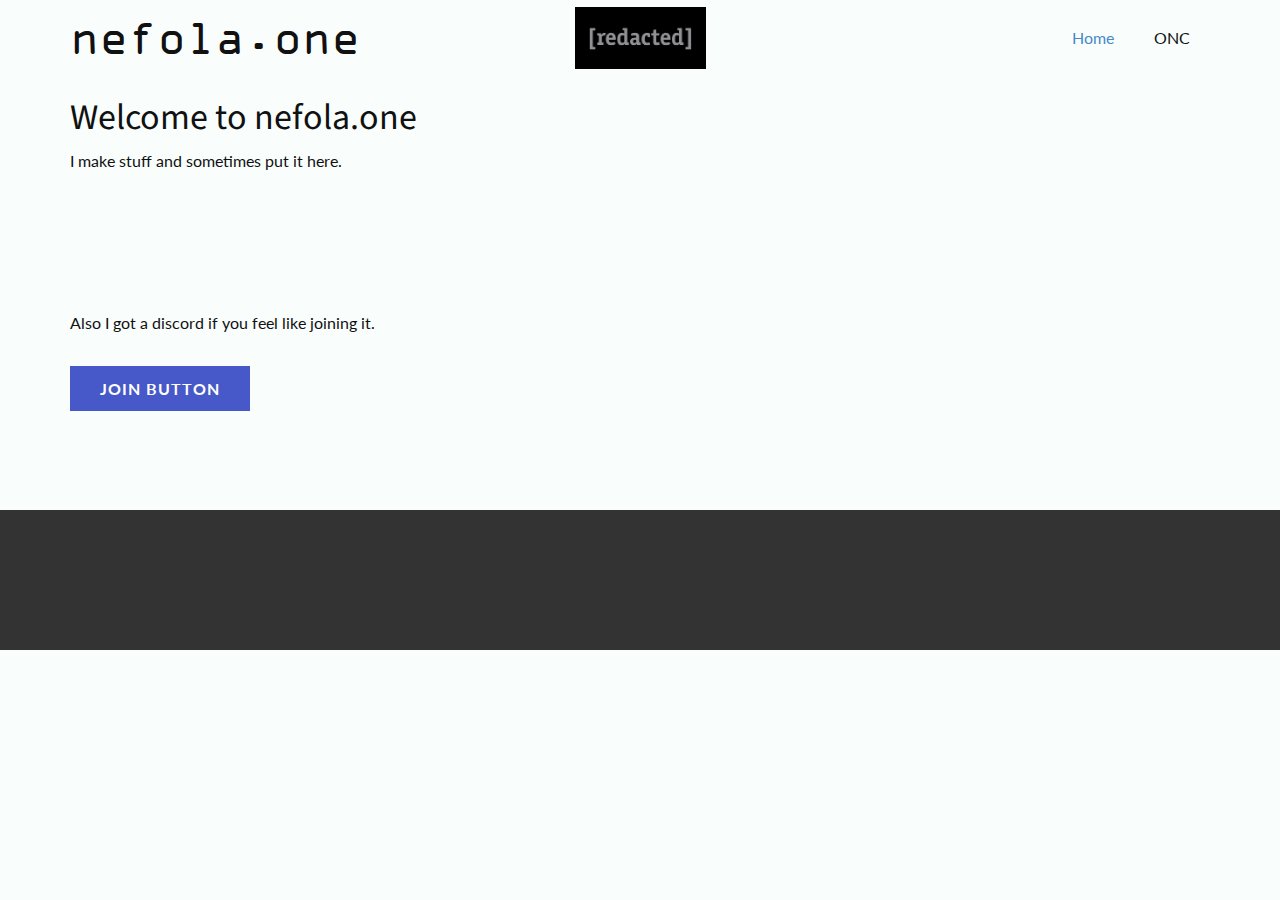
<file: index.html>
<!DOCTYPE html>
<html style="font-size: 16px;">
  <head>
    <meta name="viewport" content="width=device-width, initial-scale=1.0">
    <meta charset="utf-8">
    <meta name="keywords" content="Welcome to nefola.one">
    <meta name="description" content="">
    <meta name="page_type" content="np-template-header-footer-from-plugin">
    <title>Home</title>
    <link rel="stylesheet" href="nicepage.css" media="screen">
<link rel="stylesheet" href="Home.css" media="screen">
    <script class="u-script" type="text/javascript" src="jquery.js" defer=""></script>
    <script class="u-script" type="text/javascript" src="nicepage.js" defer=""></script>
    
    <link id="u-theme-google-font" rel="stylesheet" href="https://fonts.googleapis.com/css?family=Source+Sans+Pro:200,200i,300,300i,400,400i,600,600i,700,700i,900,900i|Lato:100,100i,300,300i,400,400i,700,700i,900,900i">
    
    
    
    
    <script type="application/ld+json">{
		"@context": "http://schema.org",
		"@type": "Organization",
		"name": "nefSite",
		"logo": "images/redacted.jfif"
}</script>
    <meta name="theme-color" content="#478ac9">
    <meta property="og:title" content="Home">
    <meta property="og:description" content="">
    <meta property="og:type" content="website">
  </head>
  <body data-home-page="Home.html" data-home-page-title="Home" class="u-body u-xl-mode"><header class="u-clearfix u-header u-header" id="sec-3f69"><div class="u-clearfix u-sheet u-sheet-1">
        <a href="Home.html" data-page-id="66969508" class="u-image u-logo u-image-1" data-image-width="600" data-image-height="286" title="Home">
          <img src="images/redacted.jfif" class="u-logo-image u-logo-image-1">
        </a>
        <h1 class="u-custom-font u-text u-text-default u-text-1">nefola.one</h1>
        <nav class="u-menu u-menu-dropdown u-offcanvas u-menu-1">
          <div class="menu-collapse" style="font-size: 1rem; letter-spacing: 0px;">
            <a class="u-button-style u-custom-left-right-menu-spacing u-custom-padding-bottom u-custom-top-bottom-menu-spacing u-nav-link u-text-active-palette-1-base u-text-hover-palette-2-base" href="#">
              <svg class="u-svg-link" viewBox="0 0 24 24"><use xmlns:xlink="http://www.w3.org/1999/xlink" xlink:href="#menu-hamburger"></use></svg>
              <svg class="u-svg-content" version="1.1" id="menu-hamburger" viewBox="0 0 16 16" x="0px" y="0px" xmlns:xlink="http://www.w3.org/1999/xlink" xmlns="http://www.w3.org/2000/svg"><g><rect y="1" width="16" height="2"></rect><rect y="7" width="16" height="2"></rect><rect y="13" width="16" height="2"></rect>
</g></svg>
            </a>
          </div>
          <div class="u-custom-menu u-nav-container">
            <ul class="u-nav u-unstyled u-nav-1"><li class="u-nav-item"><a class="u-button-style u-nav-link u-text-active-palette-1-base u-text-hover-palette-2-base" href="Home.html" style="padding: 10px 20px;">Home</a>
</li><li class="u-nav-item"><a class="u-button-style u-nav-link u-text-active-palette-1-base u-text-hover-palette-2-base" href="ONC.html" style="padding: 10px 20px;">ONC</a><div class="u-nav-popup"><ul class="u-h-spacing-20 u-nav u-unstyled u-v-spacing-10"><li class="u-nav-item"><a class="u-button-style u-nav-link u-white" href="oncproject/01.html">01</a>
</li></ul>
</div>
</li></ul>
          </div>
          <div class="u-custom-menu u-nav-container-collapse">
            <div class="u-black u-container-style u-inner-container-layout u-opacity u-opacity-95 u-sidenav">
              <div class="u-inner-container-layout u-sidenav-overflow">
                <div class="u-menu-close"></div>
                <ul class="u-align-center u-nav u-popupmenu-items u-unstyled u-nav-3"><li class="u-nav-item"><a class="u-button-style u-nav-link" href="Home.html">Home</a>
</li><li class="u-nav-item"><a class="u-button-style u-nav-link" href="ONC.html">ONC</a><div class="u-nav-popup"><ul class="u-h-spacing-20 u-nav u-unstyled u-v-spacing-10"><li class="u-nav-item"><a class="u-button-style u-nav-link" href="oncproject/01.html">01</a>
</li></ul>
</div>
</li></ul>
              </div>
            </div>
            <div class="u-black u-menu-overlay u-opacity u-opacity-70"></div>
          </div>
        </nav>
      </div></header>
    <section class="u-align-center u-clearfix u-section-1" id="sec-4cab">
      <div class="u-align-left u-clearfix u-sheet u-sheet-1">
        <h2 class="u-text u-text-1">Welcome to nefola.one</h2>
        <p class="u-text u-text-2">I make stuff and sometimes put it here.&nbsp;</p>
      </div>
    </section>
    <section class="u-clearfix u-section-2" id="sec-a824">
      <div class="u-clearfix u-sheet u-sheet-1">
        <p class="u-text u-text-default u-text-1">Also I got a discord if you feel like joining it.</p>
        <a href="https://discord.gg/RabZFvuWPs" class="u-border-none u-btn u-button-style u-custom-color-1 u-hover-palette-1-dark-1 u-btn-1" target="_blank">Join Button</a>
      </div>
    </section>
    
    
    
    <footer class="u-align-center u-clearfix u-footer u-grey-80 u-footer" id="sec-88fe"><div class="u-align-left u-clearfix u-sheet u-sheet-1"></div></footer>
  </body>
</html>
</file>
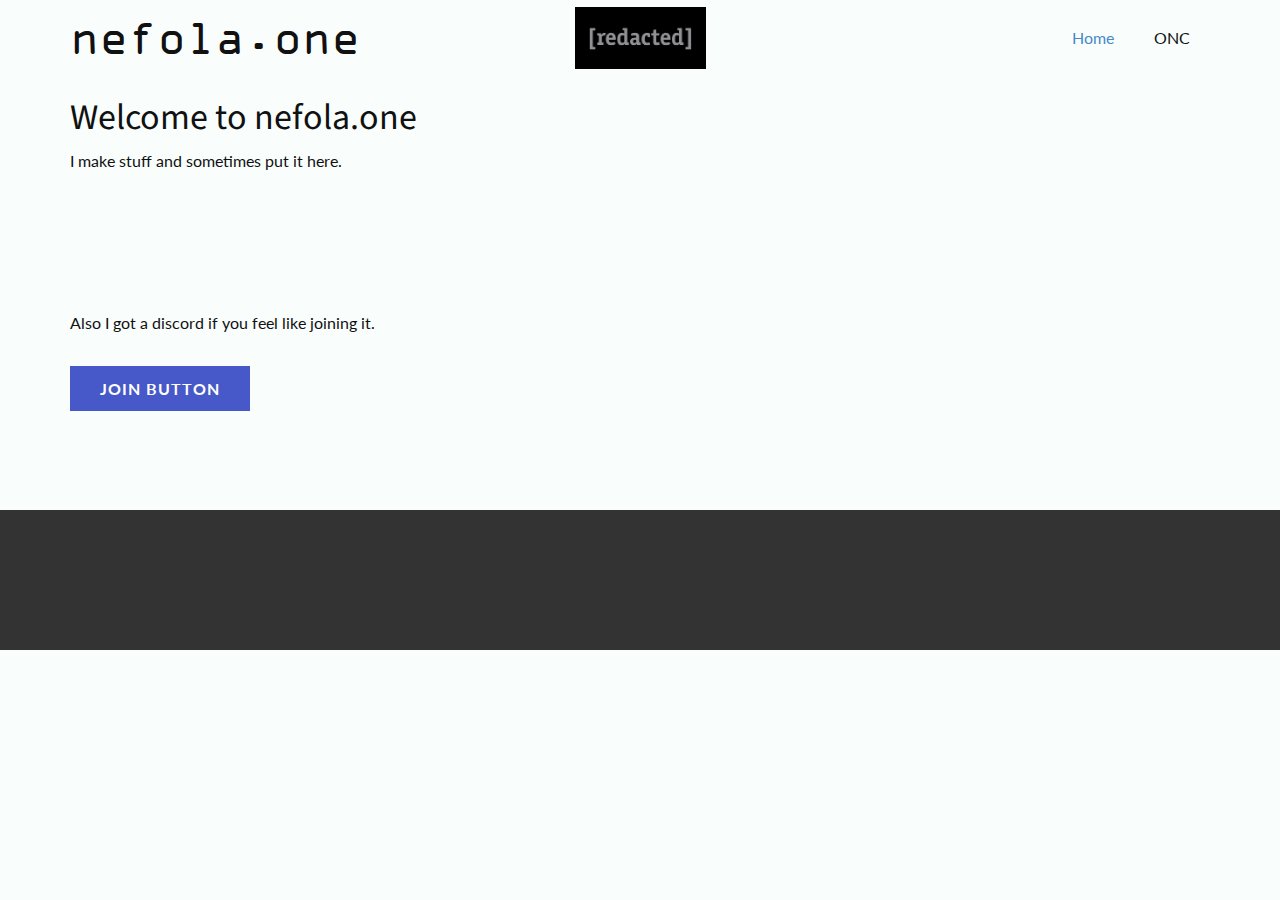
<file: Home.html>
<!DOCTYPE html>
<html style="font-size: 16px;">
  <head>
    <meta name="viewport" content="width=device-width, initial-scale=1.0">
    <meta charset="utf-8">
    <meta name="keywords" content="Welcome to nefola.one">
    <meta name="description" content="">
    <meta name="page_type" content="np-template-header-footer-from-plugin">
    <title>Home</title>
    <link rel="stylesheet" href="nicepage.css" media="screen">
<link rel="stylesheet" href="Home.css" media="screen">
    <script class="u-script" type="text/javascript" src="jquery.js" defer=""></script>
    <script class="u-script" type="text/javascript" src="nicepage.js" defer=""></script>
    
    <link id="u-theme-google-font" rel="stylesheet" href="https://fonts.googleapis.com/css?family=Source+Sans+Pro:200,200i,300,300i,400,400i,600,600i,700,700i,900,900i|Lato:100,100i,300,300i,400,400i,700,700i,900,900i">
    
    
    
    
    <script type="application/ld+json">{
		"@context": "http://schema.org",
		"@type": "Organization",
		"name": "nefSite",
		"logo": "images/redacted.jfif"
}</script>
    <meta name="theme-color" content="#478ac9">
    <meta property="og:title" content="Home">
    <meta property="og:description" content="">
    <meta property="og:type" content="website">
  </head>
  <body class="u-body u-xl-mode"><header class="u-clearfix u-header u-header" id="sec-3f69"><div class="u-clearfix u-sheet u-sheet-1">
        <a href="Home.html" data-page-id="66969508" class="u-image u-logo u-image-1" data-image-width="600" data-image-height="286" title="Home">
          <img src="images/redacted.jfif" class="u-logo-image u-logo-image-1">
        </a>
        <h1 class="u-custom-font u-text u-text-default u-text-1">nefola.one</h1>
        <nav class="u-menu u-menu-dropdown u-offcanvas u-menu-1">
          <div class="menu-collapse" style="font-size: 1rem; letter-spacing: 0px;">
            <a class="u-button-style u-custom-left-right-menu-spacing u-custom-padding-bottom u-custom-top-bottom-menu-spacing u-nav-link u-text-active-palette-1-base u-text-hover-palette-2-base" href="#">
              <svg class="u-svg-link" viewBox="0 0 24 24"><use xmlns:xlink="http://www.w3.org/1999/xlink" xlink:href="#menu-hamburger"></use></svg>
              <svg class="u-svg-content" version="1.1" id="menu-hamburger" viewBox="0 0 16 16" x="0px" y="0px" xmlns:xlink="http://www.w3.org/1999/xlink" xmlns="http://www.w3.org/2000/svg"><g><rect y="1" width="16" height="2"></rect><rect y="7" width="16" height="2"></rect><rect y="13" width="16" height="2"></rect>
</g></svg>
            </a>
          </div>
          <div class="u-custom-menu u-nav-container">
            <ul class="u-nav u-unstyled u-nav-1"><li class="u-nav-item"><a class="u-button-style u-nav-link u-text-active-palette-1-base u-text-hover-palette-2-base" href="Home.html" style="padding: 10px 20px;">Home</a>
</li><li class="u-nav-item"><a class="u-button-style u-nav-link u-text-active-palette-1-base u-text-hover-palette-2-base" href="ONC.html" style="padding: 10px 20px;">ONC</a><div class="u-nav-popup"><ul class="u-h-spacing-20 u-nav u-unstyled u-v-spacing-10"><li class="u-nav-item"><a class="u-button-style u-nav-link u-white" href="oncproject/01.html">01</a>
</li></ul>
</div>
</li></ul>
          </div>
          <div class="u-custom-menu u-nav-container-collapse">
            <div class="u-black u-container-style u-inner-container-layout u-opacity u-opacity-95 u-sidenav">
              <div class="u-inner-container-layout u-sidenav-overflow">
                <div class="u-menu-close"></div>
                <ul class="u-align-center u-nav u-popupmenu-items u-unstyled u-nav-3"><li class="u-nav-item"><a class="u-button-style u-nav-link" href="Home.html">Home</a>
</li><li class="u-nav-item"><a class="u-button-style u-nav-link" href="ONC.html">ONC</a><div class="u-nav-popup"><ul class="u-h-spacing-20 u-nav u-unstyled u-v-spacing-10"><li class="u-nav-item"><a class="u-button-style u-nav-link" href="oncproject/01.html">01</a>
</li></ul>
</div>
</li></ul>
              </div>
            </div>
            <div class="u-black u-menu-overlay u-opacity u-opacity-70"></div>
          </div>
        </nav>
      </div></header>
    <section class="u-align-center u-clearfix u-section-1" id="sec-4cab">
      <div class="u-align-left u-clearfix u-sheet u-sheet-1">
        <h2 class="u-text u-text-1">Welcome to nefola.one</h2>
        <p class="u-text u-text-2">I make stuff and sometimes put it here.&nbsp;</p>
      </div>
    </section>
    <section class="u-clearfix u-section-2" id="sec-a824">
      <div class="u-clearfix u-sheet u-sheet-1">
        <p class="u-text u-text-default u-text-1">Also I got a discord if you feel like joining it.</p>
        <a href="https://discord.gg/RabZFvuWPs" class="u-border-none u-btn u-button-style u-custom-color-1 u-hover-palette-1-dark-1 u-btn-1" target="_blank">Join Button</a>
      </div>
    </section>
    
    
    
    <footer class="u-align-center u-clearfix u-footer u-grey-80 u-footer" id="sec-88fe"><div class="u-align-left u-clearfix u-sheet u-sheet-1"></div></footer>
  </body>
</html>
</file>
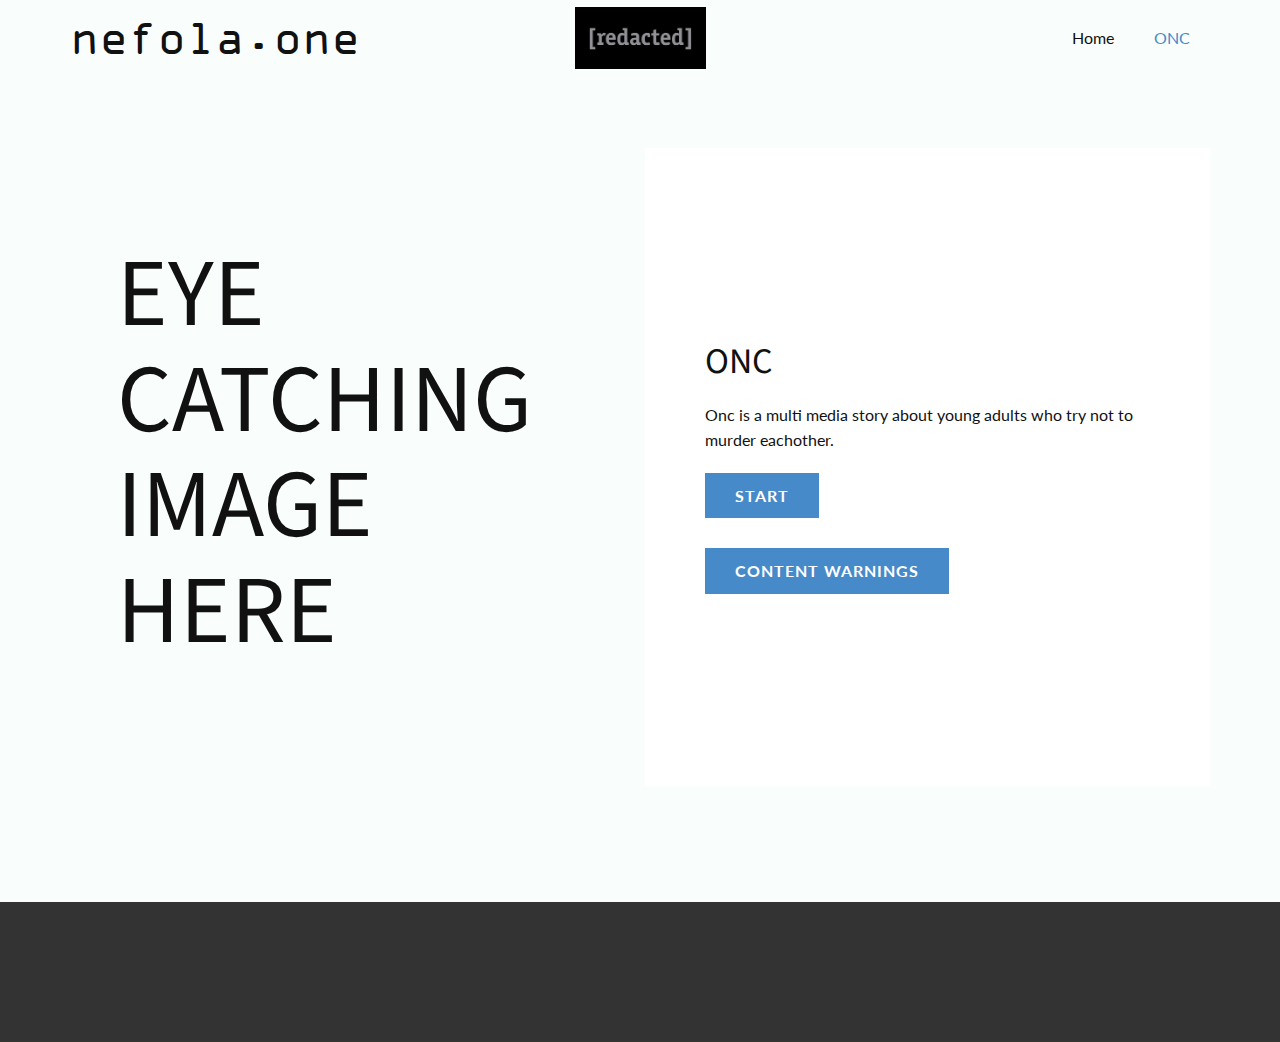
<file: ONC.html>
<!DOCTYPE html>
<html style="font-size: 16px;">
  <head>
    <meta name="viewport" content="width=device-width, initial-scale=1.0">
    <meta charset="utf-8">
    <meta name="keywords" content="nefola.one">
    <meta name="description" content="">
    <meta name="page_type" content="np-template-header-footer-from-plugin">
    <title>ONC</title>
    <link rel="stylesheet" href="nicepage.css" media="screen">
<link rel="stylesheet" href="ONC.css" media="screen">
    <script class="u-script" type="text/javascript" src="jquery.js" defer=""></script>
    <script class="u-script" type="text/javascript" src="nicepage.js" defer=""></script>
    
    <link id="u-theme-google-font" rel="stylesheet" href="https://fonts.googleapis.com/css?family=Source+Sans+Pro:200,200i,300,300i,400,400i,600,600i,700,700i,900,900i|Lato:100,100i,300,300i,400,400i,700,700i,900,900i">
    
    
    
    <script type="application/ld+json">{
		"@context": "http://schema.org",
		"@type": "Organization",
		"name": "nefSite",
		"logo": "images/redacted.jfif"
}</script>
    <meta name="theme-color" content="#478ac9">
    <meta property="og:title" content="ONC">
    <meta property="og:description" content="">
    <meta property="og:type" content="website">
  </head>
  <body class="u-body u-xl-mode"><header class="u-clearfix u-header u-header" id="sec-3f69"><div class="u-clearfix u-sheet u-sheet-1">
        <a href="Home.html" data-page-id="66969508" class="u-image u-logo u-image-1" data-image-width="600" data-image-height="286" title="Home">
          <img src="images/redacted.jfif" class="u-logo-image u-logo-image-1">
        </a>
        <h1 class="u-custom-font u-text u-text-default u-text-1">nefola.one</h1>
        <nav class="u-menu u-menu-dropdown u-offcanvas u-menu-1">
          <div class="menu-collapse" style="font-size: 1rem; letter-spacing: 0px;">
            <a class="u-button-style u-custom-left-right-menu-spacing u-custom-padding-bottom u-custom-top-bottom-menu-spacing u-nav-link u-text-active-palette-1-base u-text-hover-palette-2-base" href="#">
              <svg class="u-svg-link" viewBox="0 0 24 24"><use xmlns:xlink="http://www.w3.org/1999/xlink" xlink:href="#menu-hamburger"></use></svg>
              <svg class="u-svg-content" version="1.1" id="menu-hamburger" viewBox="0 0 16 16" x="0px" y="0px" xmlns:xlink="http://www.w3.org/1999/xlink" xmlns="http://www.w3.org/2000/svg"><g><rect y="1" width="16" height="2"></rect><rect y="7" width="16" height="2"></rect><rect y="13" width="16" height="2"></rect>
</g></svg>
            </a>
          </div>
          <div class="u-custom-menu u-nav-container">
            <ul class="u-nav u-unstyled u-nav-1"><li class="u-nav-item"><a class="u-button-style u-nav-link u-text-active-palette-1-base u-text-hover-palette-2-base" href="Home.html" style="padding: 10px 20px;">Home</a>
</li><li class="u-nav-item"><a class="u-button-style u-nav-link u-text-active-palette-1-base u-text-hover-palette-2-base" href="ONC.html" style="padding: 10px 20px;">ONC</a><div class="u-nav-popup"><ul class="u-h-spacing-20 u-nav u-unstyled u-v-spacing-10"><li class="u-nav-item"><a class="u-button-style u-nav-link u-white" href="oncproject/01.html">01</a>
</li></ul>
</div>
</li></ul>
          </div>
          <div class="u-custom-menu u-nav-container-collapse">
            <div class="u-black u-container-style u-inner-container-layout u-opacity u-opacity-95 u-sidenav">
              <div class="u-inner-container-layout u-sidenav-overflow">
                <div class="u-menu-close"></div>
                <ul class="u-align-center u-nav u-popupmenu-items u-unstyled u-nav-3"><li class="u-nav-item"><a class="u-button-style u-nav-link" href="Home.html">Home</a>
</li><li class="u-nav-item"><a class="u-button-style u-nav-link" href="ONC.html">ONC</a><div class="u-nav-popup"><ul class="u-h-spacing-20 u-nav u-unstyled u-v-spacing-10"><li class="u-nav-item"><a class="u-button-style u-nav-link" href="oncproject/01.html">01</a>
</li></ul>
</div>
</li></ul>
              </div>
            </div>
            <div class="u-black u-menu-overlay u-opacity u-opacity-70"></div>
          </div>
        </nav>
      </div></header>
    <section class="u-clearfix u-section-1" id="sec-adb6">
      <div class="u-clearfix u-sheet u-sheet-1">
        <div class="u-clearfix u-expanded-width u-gutter-10 u-layout-wrap u-layout-wrap-1">
          <div class="u-layout" style="">
            <div class="u-layout-row" style="">
              <div class="u-align-left u-container-style u-layout-cell u-left-cell u-size-30 u-size-xs-60 u-layout-cell-1" src="">
                <div class="u-container-layout u-container-layout-1" src="">
                  <h1 class="u-text u-text-1">EYE CATCHING IMAGE HERE</h1>
                </div>
              </div>
              <div class="u-align-left u-container-style u-layout-cell u-right-cell u-size-30 u-size-xs-60 u-white u-layout-cell-2">
                <div class="u-container-layout u-container-layout-2">
                  <h2 class="u-text u-text-default u-text-2">ONC&nbsp;</h2>
                  <p class="u-text u-text-3">Onc is a multi media story about young adults who try not to murder eachother.&nbsp;</p>
                  <a href="oncproject/01.html" data-page-id="596812186" class="u-btn u-button-style u-hover-palette-1-dark-1 u-palette-1-base u-btn-1">Start</a>
                  <a href="#sec-f3ad" class="u-btn u-button-style u-dialog-link u-hover-palette-1-dark-1 u-palette-1-base u-btn-2">Content Warnings</a>
                </div>
              </div>
            </div>
          </div>
        </div>
      </div>
    </section>
    
    
    
    <footer class="u-align-center u-clearfix u-footer u-grey-80 u-footer" id="sec-88fe"><div class="u-align-left u-clearfix u-sheet u-sheet-1"></div></footer>
  <section class="u-align-center u-black u-clearfix u-container-style u-dialog-block u-opacity u-opacity-70 u-valign-bottom-lg u-valign-bottom-xl u-dialog-section-4" id="sec-f3ad">
      <div class="u-align-left u-container-style u-dialog u-shape-rectangle u-white u-dialog-1">
        <div class="u-container-layout u-container-layout-1">
          <ul class="u-text u-text-1">
            <li>Death</li>
            <li>Violence</li>
            <li>Gore</li>
            <li>Trauma</li>
            <li>Gender Dysphoria</li>
          </ul>
        </div><button class="u-dialog-close-button u-icon u-text-grey-50 u-icon-1">
        <svg class="u-svg-link" preserveAspectRatio="xMidYMin slice" viewBox="0 0 409.806 409.806" style=""><use xmlns:xlink="http://www.w3.org/1999/xlink" xlink:href="#svg-4e2d"></use></svg>
        <svg xmlns="http://www.w3.org/2000/svg" xmlns:xlink="http://www.w3.org/1999/xlink" version="1.1" xml:space="preserve" class="u-svg-content" viewBox="0 0 409.806 409.806" x="0px" y="0px" id="svg-4e2d" style="enable-background:new 0 0 409.806 409.806;"><g><g><path d="M228.929,205.01L404.596,29.343c6.78-6.548,6.968-17.352,0.42-24.132c-6.548-6.78-17.352-6.968-24.132-0.42    c-0.142,0.137-0.282,0.277-0.42,0.42L204.796,180.878L29.129,5.21c-6.78-6.548-17.584-6.36-24.132,0.42    c-6.388,6.614-6.388,17.099,0,23.713L180.664,205.01L4.997,380.677c-6.663,6.664-6.663,17.468,0,24.132    c6.664,6.662,17.468,6.662,24.132,0l175.667-175.667l175.667,175.667c6.78,6.548,17.584,6.36,24.132-0.42    c6.387-6.614,6.387-17.099,0-23.712L228.929,205.01z"></path>
</g>
</g></svg>
      </button>
      </div>
    </section><style> .u-dialog-section-4 {
  min-height: 777px;
}

.u-dialog-section-4 .u-dialog-1 {
  width: 800px;
  min-height: 434px;
  margin: 60px auto;
}

.u-dialog-section-4 .u-container-layout-1 {
  padding: 30px;
}

.u-dialog-section-4 .u-text-1 {
  font-size: 1.5rem;
  margin: 0;
}

.u-dialog-section-4 .u-icon-1 {
  width: 48px;
  height: 48px;
  left: auto;
  top: 14px;
  position: absolute;
  right: 14px;
}

@media (max-width: 991px) {
   .u-dialog-section-4 {
    min-height: 826px;
  }

  .u-dialog-section-4 .u-dialog-1 {
    width: 720px;
    height: auto;
  }
}

@media (max-width: 767px) {
   .u-dialog-section-4 {
    min-height: 1032px;
  }

  .u-dialog-section-4 .u-dialog-1 {
    width: 540px;
  }

  .u-dialog-section-4 .u-container-layout-1 {
    padding-top: 45px;
  }
}

@media (max-width: 575px) {
   .u-dialog-section-4 {
    min-height: 777px;
  }

  .u-dialog-section-4 .u-dialog-1 {
    width: 800px;
    height: auto;
  }

  .u-dialog-section-4 .u-container-layout-1 {
    padding-top: 30px;
  }
}</style></body>
</html>
</file>
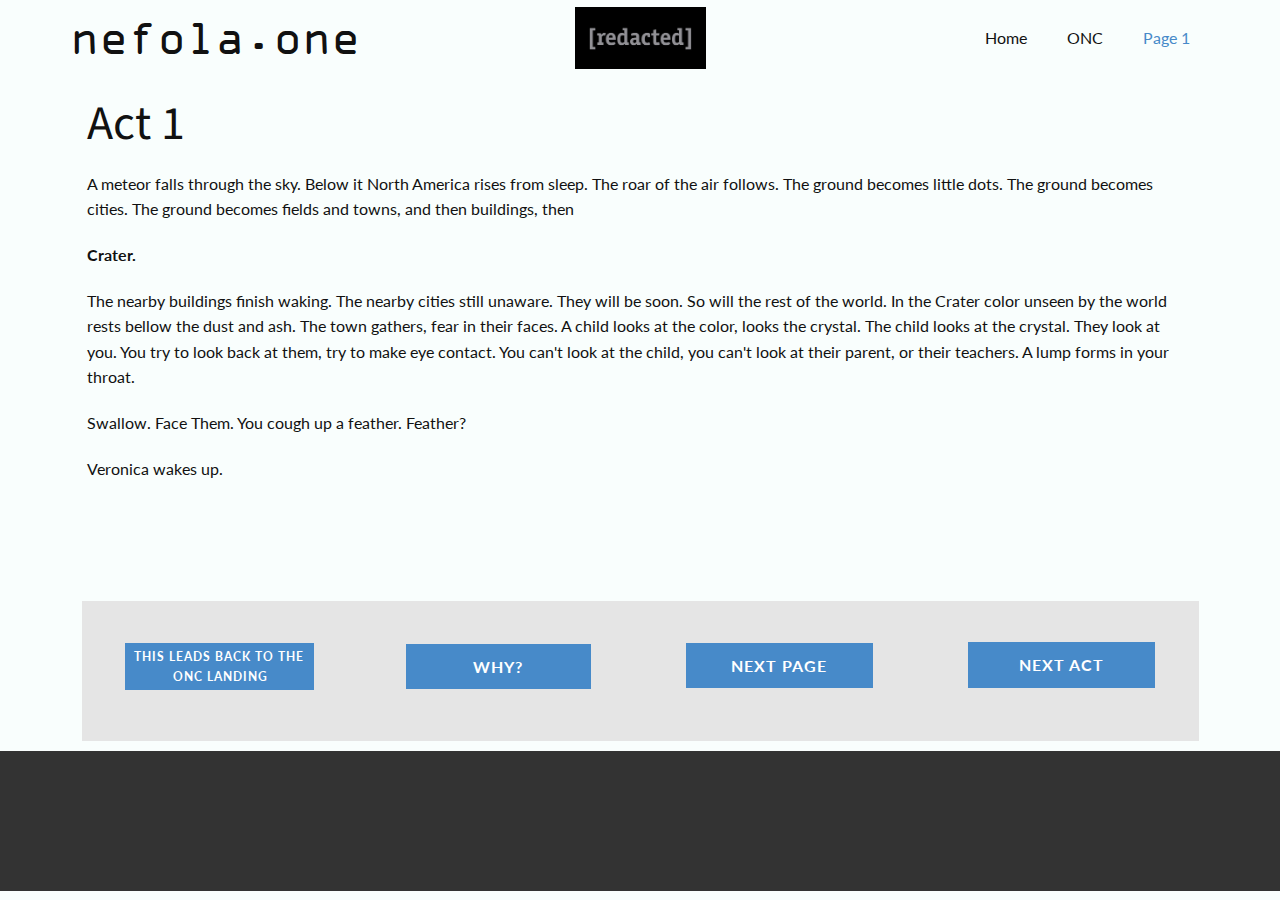
<file: Page-1.html>
<!DOCTYPE html>
<html style="font-size: 16px;">
  <head>
    <meta name="viewport" content="width=device-width, initial-scale=1.0">
    <meta charset="utf-8">
    <meta name="keywords" content="ONC">
    <meta name="description" content="">
    <meta name="page_type" content="np-template-header-footer-from-plugin">
    <title>Page 1</title>
    <link rel="stylesheet" href="nicepage.css" media="screen">
<link rel="stylesheet" href="Page-1.css" media="screen">
    <script class="u-script" type="text/javascript" src="jquery.js" defer=""></script>
    <script class="u-script" type="text/javascript" src="nicepage.js" defer=""></script>
    
    <link id="u-theme-google-font" rel="stylesheet" href="https://fonts.googleapis.com/css?family=Source+Sans+Pro:200,200i,300,300i,400,400i,600,600i,700,700i,900,900i|Lato:100,100i,300,300i,400,400i,700,700i,900,900i">
    
    
    
    
    <script type="application/ld+json">{
		"@context": "http://schema.org",
		"@type": "Organization",
		"name": "nefSite",
		"logo": "images/redacted.jfif"
}</script>
    <meta name="theme-color" content="#478ac9">
    <meta property="og:title" content="Page 1">
    <meta property="og:description" content="">
    <meta property="og:type" content="website">
  </head>
  <body class="u-body u-xl-mode"><header class="u-clearfix u-header u-header" id="sec-3f69"><div class="u-clearfix u-sheet u-sheet-1">
        <a href="Home.html" data-page-id="66969508" class="u-image u-logo u-image-1" data-image-width="600" data-image-height="286" title="Home">
          <img src="images/redacted.jfif" class="u-logo-image u-logo-image-1">
        </a>
        <h1 class="u-custom-font u-text u-text-default u-text-1">nefola.one</h1>
        <nav class="u-menu u-menu-dropdown u-offcanvas u-menu-1">
          <div class="menu-collapse" style="font-size: 1rem; letter-spacing: 0px;">
            <a class="u-button-style u-custom-left-right-menu-spacing u-custom-padding-bottom u-custom-top-bottom-menu-spacing u-nav-link u-text-active-palette-1-base u-text-hover-palette-2-base" href="#">
              <svg class="u-svg-link" viewBox="0 0 24 24"><use xmlns:xlink="http://www.w3.org/1999/xlink" xlink:href="#menu-hamburger"></use></svg>
              <svg class="u-svg-content" version="1.1" id="menu-hamburger" viewBox="0 0 16 16" x="0px" y="0px" xmlns:xlink="http://www.w3.org/1999/xlink" xmlns="http://www.w3.org/2000/svg"><g><rect y="1" width="16" height="2"></rect><rect y="7" width="16" height="2"></rect><rect y="13" width="16" height="2"></rect>
</g></svg>
            </a>
          </div>
          <div class="u-custom-menu u-nav-container">
            <ul class="u-nav u-unstyled u-nav-1"><li class="u-nav-item"><a class="u-button-style u-nav-link u-text-active-palette-1-base u-text-hover-palette-2-base" href="Home.html" style="padding: 10px 20px;">Home</a>
</li><li class="u-nav-item"><a class="u-button-style u-nav-link u-text-active-palette-1-base u-text-hover-palette-2-base" href="ONC.html" style="padding: 10px 20px;">ONC</a>
</li><li class="u-nav-item"><a class="u-button-style u-nav-link u-text-active-palette-1-base u-text-hover-palette-2-base" href="Page-1.html" style="padding: 10px 20px;">Page 1</a>
</li></ul>
          </div>
          <div class="u-custom-menu u-nav-container-collapse">
            <div class="u-black u-container-style u-inner-container-layout u-opacity u-opacity-95 u-sidenav">
              <div class="u-inner-container-layout u-sidenav-overflow">
                <div class="u-menu-close"></div>
                <ul class="u-align-center u-nav u-popupmenu-items u-unstyled u-nav-2"><li class="u-nav-item"><a class="u-button-style u-nav-link" href="Home.html">Home</a>
</li><li class="u-nav-item"><a class="u-button-style u-nav-link" href="ONC.html">ONC</a>
</li><li class="u-nav-item"><a class="u-button-style u-nav-link" href="Page-1.html">Page 1</a>
</li></ul>
              </div>
            </div>
            <div class="u-black u-menu-overlay u-opacity u-opacity-70"></div>
          </div>
        </nav>
      </div></header>
    <section class="u-clearfix u-section-1" id="sec-1e75">
      <div class="u-clearfix u-sheet u-sheet-1">
        <div class="fr-view u-clearfix u-rich-text u-text u-text-1">
          <h1 style="text-align: left;">Act 1</h1>
          <p id="isPasted">A meteor falls through the sky. Below it North America rises from sleep. The roar of the air follows. The ground becomes little dots. The ground becomes cities. The ground becomes fields and towns, and then buildings, then</p>
          <p>
            <span style="font-weight: 700;">Crater.</span>
          </p>
          <p>The nearby buildings finish waking. The nearby cities still unaware. They will be soon. So will the rest of the world. In the Crater color unseen by the world rests bellow the dust and ash. The town gathers, fear in their faces. A child looks at the color, looks the crystal. The child looks at the crystal. They look at you. You try to look back at them, try to make eye contact. You can't look at the child, you can't look at their parent, or their teachers. A lump forms in your throat.&nbsp;</p>
          <p>Swallow. Face Them. You cough up a feather. Feather?&nbsp;</p>
          <p>Veronica wakes up.</p>
        </div>
        <div class="u-container-style u-grey-10 u-group u-group-1">
          <div class="u-container-layout u-container-layout-1">
            <a href="Page-1.html" data-page-id="596812186" class="u-btn u-button-style u-hover-palette-1-dark-1 u-palette-1-base u-btn-1">Next Act</a>
            <a href="Page-1.html" data-page-id="596812186" class="u-btn u-button-style u-hover-palette-1-dark-1 u-palette-1-base u-btn-2">Next Page</a>
            <a href="ONC.html" data-page-id="45513022" class="u-btn u-button-style u-hover-palette-1-dark-1 u-palette-1-base u-btn-3">This Leads back to the<br>&nbsp;ONC landing
            </a>
            <a href="ONC.html" data-page-id="45513022" class="u-btn u-button-style u-hover-palette-1-dark-1 u-palette-1-base u-btn-4">Why?</a>
          </div>
        </div>
      </div>
    </section>
    <section class="u-align-left u-clearfix u-section-2" id="sec-9bdf">
      <div class="u-clearfix u-sheet u-valign-middle u-sheet-1"></div>
    </section>
    
    
    
    <footer class="u-align-center u-clearfix u-footer u-grey-80 u-footer" id="sec-88fe"><div class="u-align-left u-clearfix u-sheet u-sheet-1"></div></footer>
  </body>
</html>
</file>
